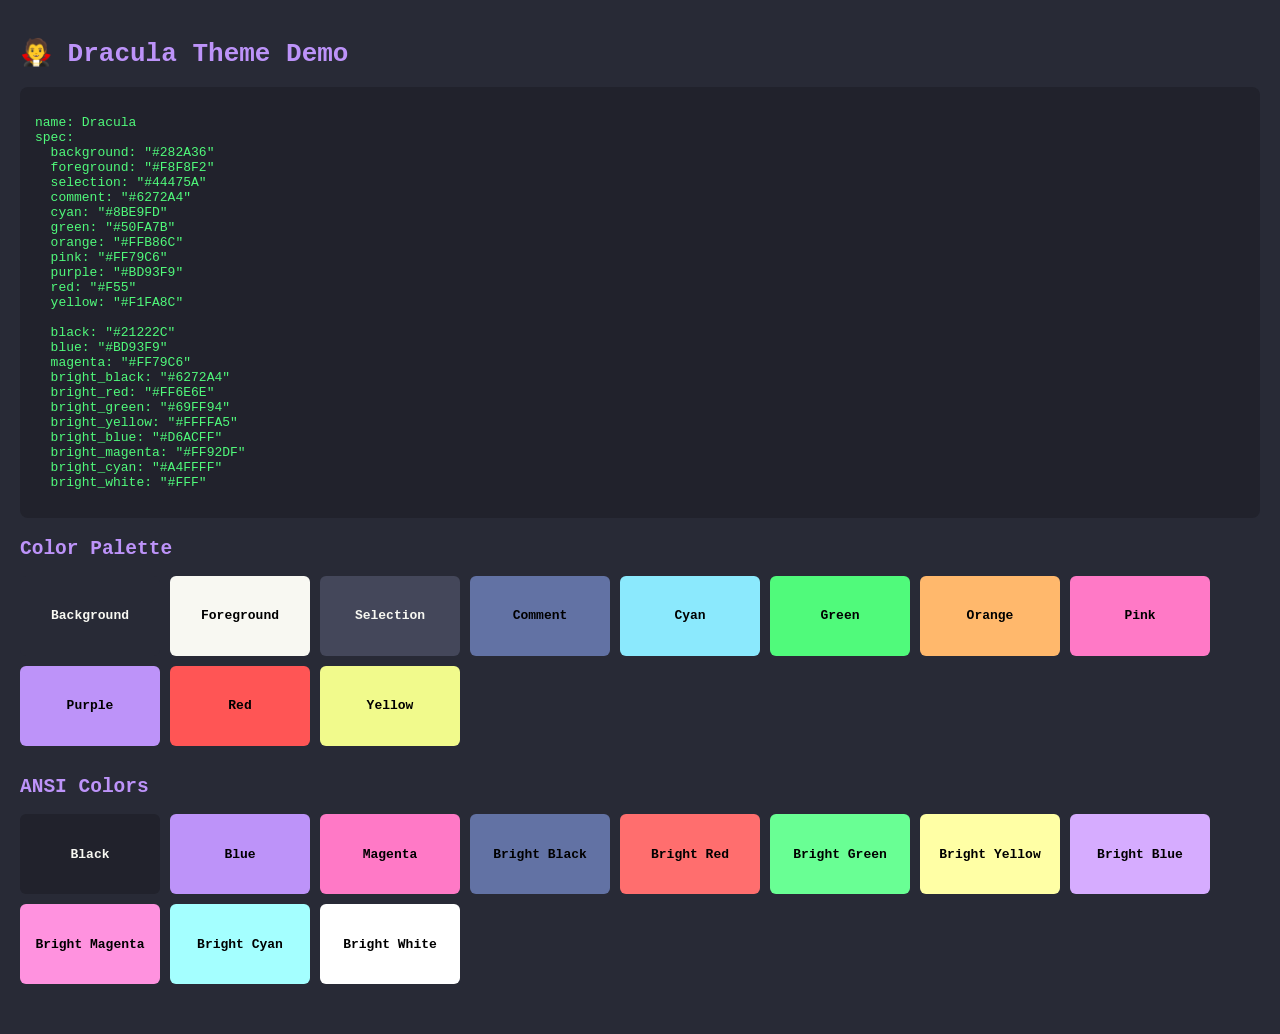
<file: lib/db/index.html>
<!DOCTYPE html>
<html lang="en">
<head>
  <meta charset="UTF-8">
  <title>Dracula Theme Demo</title>
  <link rel="stylesheet" href="styles.css">
</head>
<body>

  <h1>🧛 Dracula Theme Demo</h1>

  <section class="code-block">
<pre>
name: Dracula
spec:
  background: "#282A36"
  foreground: "#F8F8F2"
  selection: "#44475A"
  comment: "#6272A4"
  cyan: "#8BE9FD"
  green: "#50FA7B"
  orange: "#FFB86C"
  pink: "#FF79C6"
  purple: "#BD93F9"
  red: "#F55"
  yellow: "#F1FA8C"

  black: "#21222C"
  blue: "#BD93F9"
  magenta: "#FF79C6"
  bright_black: "#6272A4"
  bright_red: "#FF6E6E"
  bright_green: "#69FF94"
  bright_yellow: "#FFFFA5"
  bright_blue: "#D6ACFF"
  bright_magenta: "#FF92DF"
  bright_cyan: "#A4FFFF"
  bright_white: "#FFF"
</pre>
  </section>

  <h2>Color Palette</h2>
  <div class="palette">
    <div class="color background" data-color="#282A36">Background</div>
    <div class="color foreground" data-color="#F8F8F2">Foreground</div>
    <div class="color selection" data-color="#44475A">Selection</div>
    <div class="color comment" data-color="#6272A4">Comment</div>
    <div class="color cyan" data-color="#8BE9FD">Cyan</div>
    <div class="color green" data-color="#50FA7B">Green</div>
    <div class="color orange" data-color="#FFB86C">Orange</div>
    <div class="color pink" data-color="#FF79C6">Pink</div>
    <div class="color purple" data-color="#BD93F9">Purple</div>
    <div class="color red" data-color="#F55">Red</div>
    <div class="color yellow" data-color="#F1FA8C">Yellow</div>
  </div>

  <h2>ANSI Colors</h2>
  <div class="palette">
    <div class="color black" data-color="#21222C">Black</div>
    <div class="color blue" data-color="#BD93F9">Blue</div>
    <div class="color magenta" data-color="#FF79C6">Magenta</div>
    <div class="color bright_black" data-color="#6272A4">Bright Black</div>
    <div class="color bright_red" data-color="#FF6E6E">Bright Red</div>
    <div class="color bright_green" data-color="#69FF94">Bright Green</div>
    <div class="color bright_yellow" data-color="#FFFFA5">Bright Yellow</div>
    <div class="color bright_blue" data-color="#D6ACFF">Bright Blue</div>
    <div class="color bright_magenta" data-color="#FF92DF">Bright Magenta</div>
    <div class="color bright_cyan" data-color="#A4FFFF">Bright Cyan</div>
    <div class="color bright_white" data-color="#FFF">Bright White</div>
  </div>

  <!-- External JS -->
  <script src="scripts.js"></script>

</body>
</html>
</file>
<file: lib/db/styles.css>
:root {
  --background: #282A36;
  --foreground: #F8F8F2;
  --selection: #44475A;
  --comment: #6272A4;
  --cyan: #8BE9FD;
  --green: #50FA7B;
  --orange: #FFB86C;
  --pink: #FF79C6;
  --purple: #BD93F9;
  --red: #F55;
  --yellow: #F1FA8C;

  --black: #21222C;
  --blue: #BD93F9;
  --magenta: #FF79C6;
  --bright_black: #6272A4;
  --bright_red: #FF6E6E;
  --bright_green: #69FF94;
  --bright_yellow: #FFFFA5;
  --bright_blue: #D6ACFF;
  --bright_magenta: #FF92DF;
  --bright_cyan: #A4FFFF;
  --bright_white: #FFF;
}

body {
  background-color: var(--background);
  color: var(--foreground);
  font-family: monospace;
  margin: 0;
  padding: 20px;
}

h1, h2 {
  color: var(--purple);
}

.code-block {
  background: var(--black);
  padding: 15px;
  border-radius: 8px;
  margin-bottom: 20px;
  color: var(--green);
}

.palette {
  display: flex;
  flex-wrap: wrap;
  gap: 10px;
  margin-bottom: 30px;
}

.color {
  width: 140px;
  height: 80px;
  display: flex;
  align-items: center;
  justify-content: center;
  font-weight: bold;
  border-radius: 6px;
  color: #000;
}

/* Base colors */
.background { background: var(--background); color: var(--foreground); }
.foreground { background: var(--foreground); }
.selection { background: var(--selection); color: var(--foreground); }
.comment { background: var(--comment); }
.cyan { background: var(--cyan); }
.green { background: var(--green); }
.orange { background: var(--orange); }
.pink { background: var(--pink); }
.purple { background: var(--purple); }
.red { background: var(--red); }
.yellow { background: var(--yellow); }

/* ANSI colors */
.black { background: var(--black); color: var(--foreground); }
.blue { background: var(--blue); }
.magenta { background: var(--magenta); }
.bright_black { background: var(--bright_black); }
.bright_red { background: var(--bright_red); }
.bright_green { background: var(--bright_green); }
.bright_yellow { background: var(--bright_yellow); }
.bright_blue { background: var(--bright_blue); }
.bright_magenta { background: var(--bright_magenta); }
.bright_cyan { background: var(--bright_cyan); }
.bright_white { background: var(--bright_white); color: #000; }
</file>
